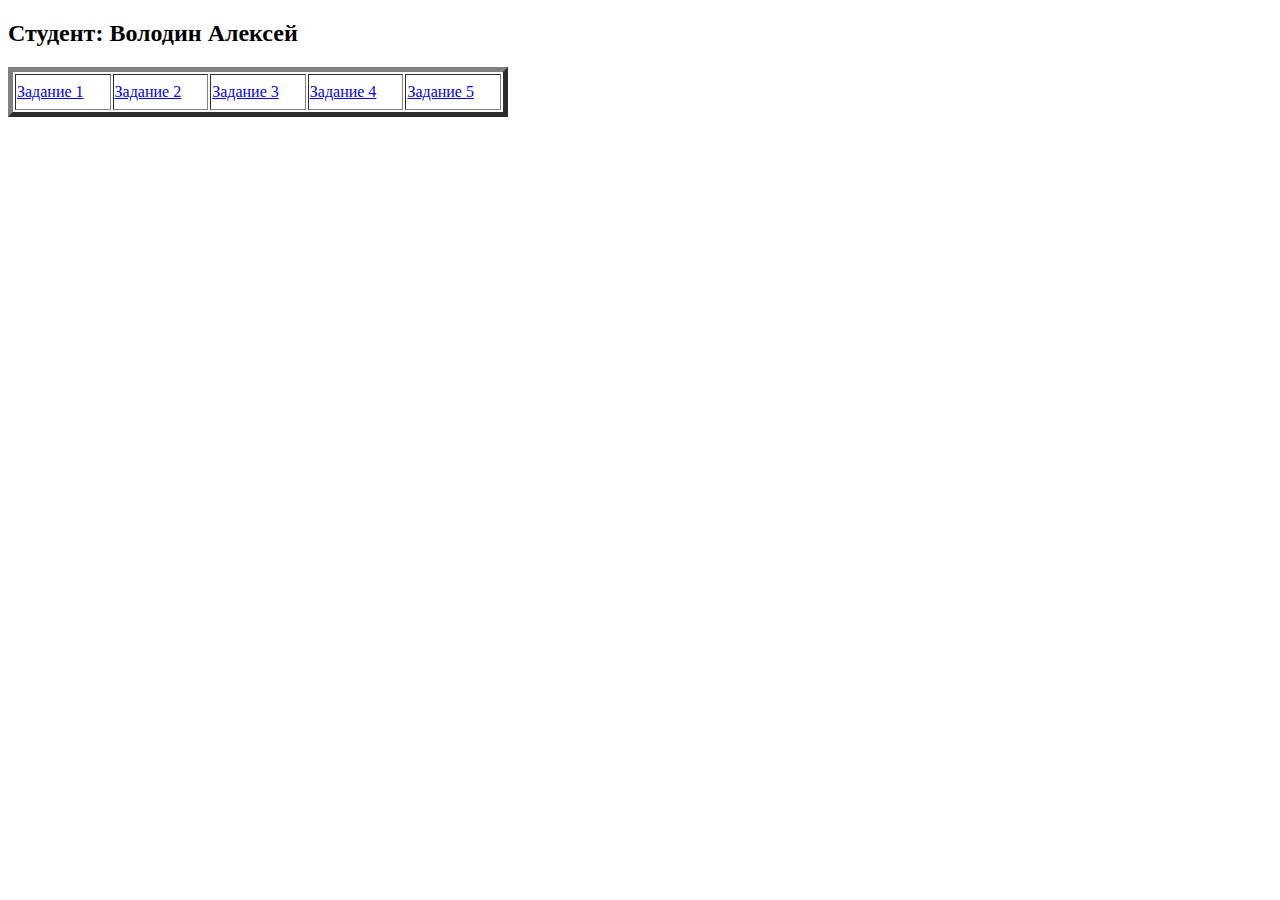
<file: index.html>
<!DOCTYPE html>
<html lang="ru">
<head>
    <meta charset="UTF-8">
    <meta name="viewport" content="width=device-width, initial-scale=1.0">
    <title>Домашнее задание к лекции 2.</title>
</head>
<body>
    <h2>Студент: Володин Алексей</h2>
    <table border="5" width="500" height="50">
        <tr>
            <td><a href="task1.html">Задание 1</a></td>
            <td><a href="task2.html">Задание 2</a></td>
            <td><a href="task3.html">Задание 3</a></td>
            <td><a href="task4.html">Задание 4</a></td>
            <td><a href="task5.html">Задание 5</a></td>
        </tr>
    </table>
</body>
</html>
</file>
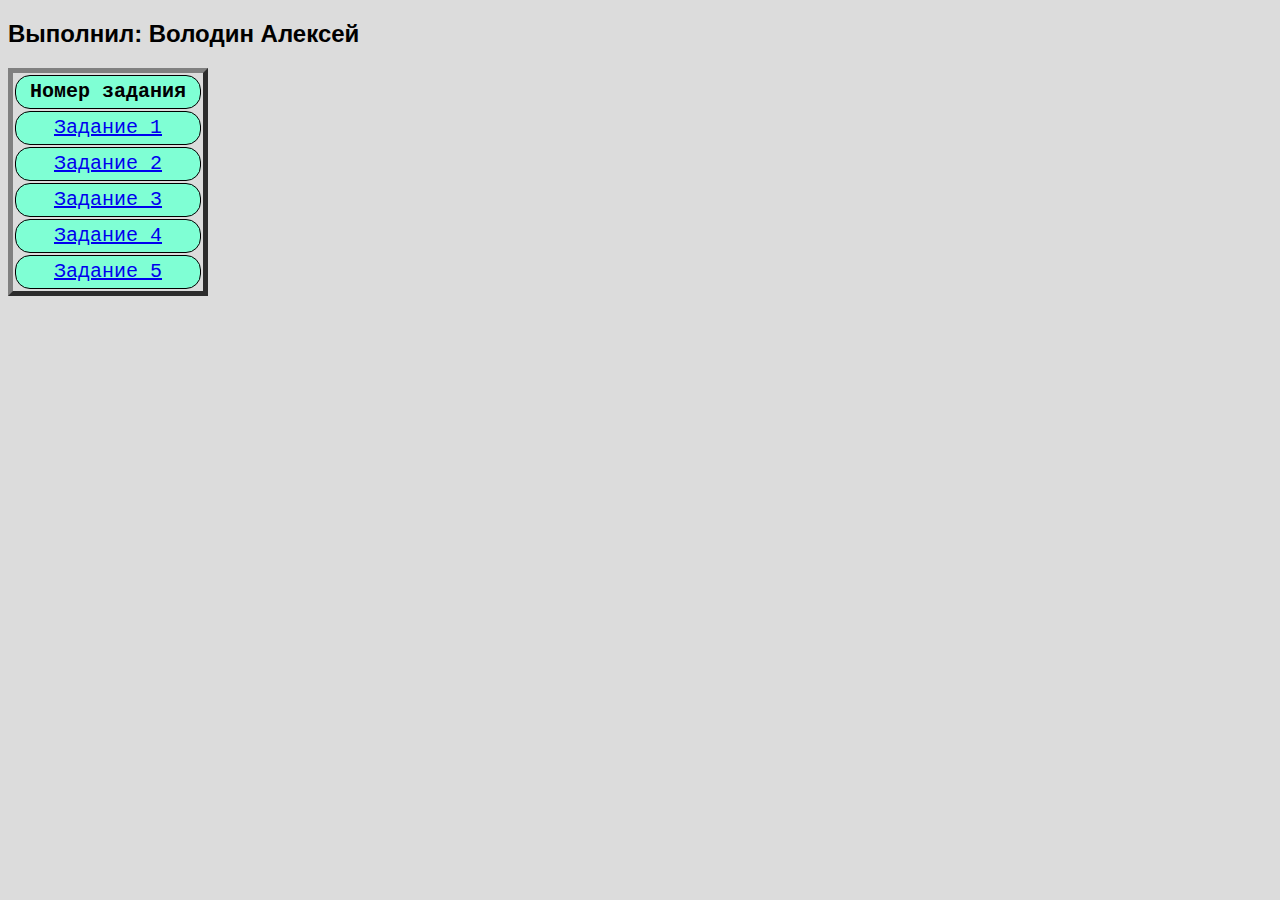
<file: lection_2/index.html>
<!DOCTYPE html>
<html lang="ru">
<head>
    <meta charset="UTF-8">
    <meta name="viewport" content="width=device-width, initial-scale=1.0">
    <title>Домашнее задание к лекции 2.</title>
    <link rel="stylesheet" href="css/styles.css">
</head>
<body>
    <h2>Выполнил: Володин Алексей</h2>
    <table border="5" width="200" height="50">
        <tr>
            <th>Номер задания</th>
        </tr>
        <tr>
            <td><a href="task1.html">Задание 1</a></td>
        </tr>
        <tr>
            <td><a href="task2.html">Задание 2</a></td>
        </tr>
        <tr>
            <td><a href="task3.html">Задание 3</a></td>
        </tr>
        <tr>
            <td><a href="task4.html">Задание 4</a></td>
        </tr>
        <tr>
            <td><a href="task5.html">Задание 5</a></td>
        </tr>
    </table>
</body>
</html>
</file>
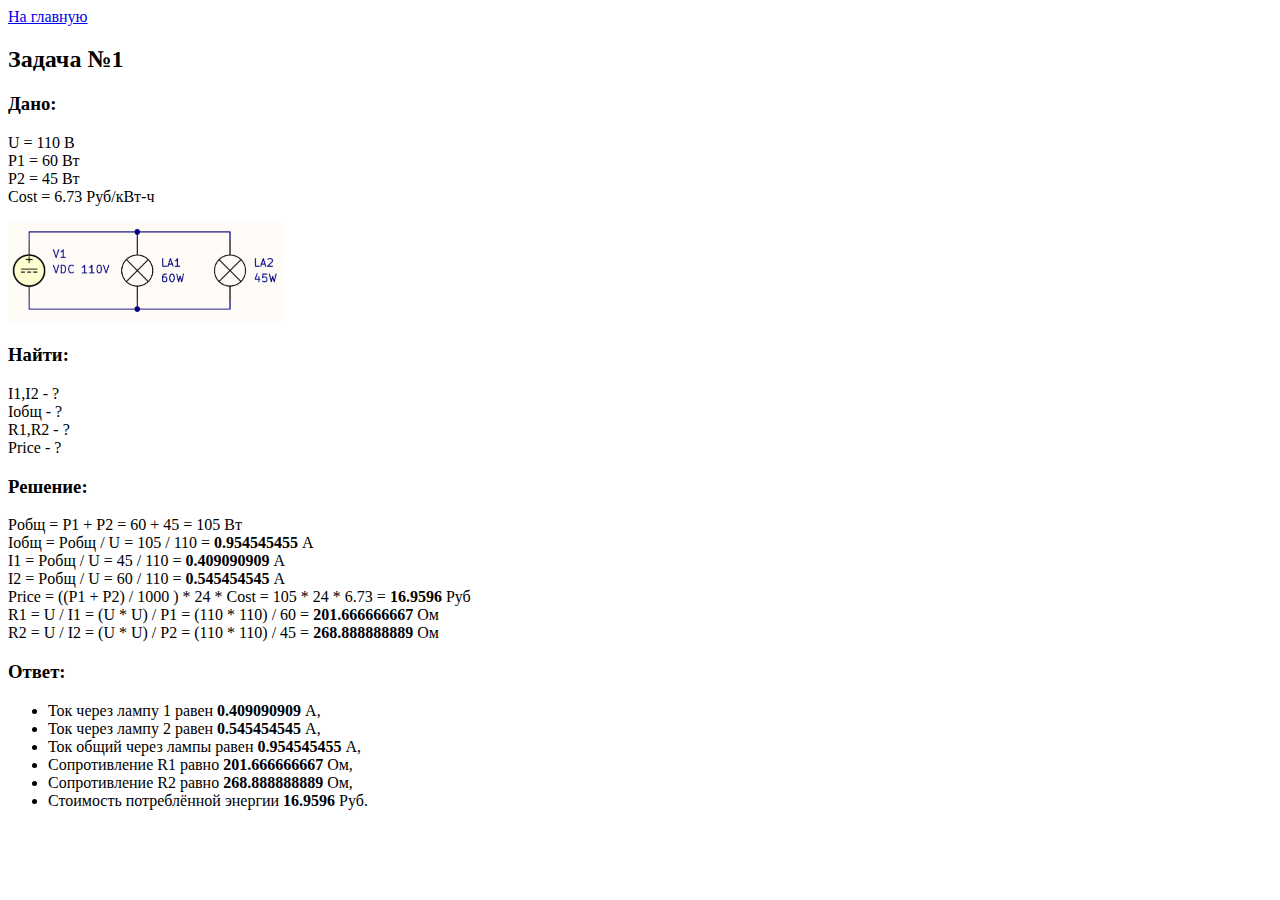
<file: task1.html>
<!DOCTYPE html>
<html lang="ru">
  <head>
    <meta charset="UTF-8" />
    <meta name="viewport" content="width=device-width, initial-scale=1.0" />
    <title>Задача 1</title>
  </head>
  <body>
    <div>
      <a href="index.html">На главную</a>
      <h2>Задача №1</h2>
      <h3>Дано:</h3>
      <p>
        U = 110 В<br />
        P1 = 60 Вт<br />
        P2 = 45 Вт<br />
        Cost = 6.73 Руб/кВт-ч<br />
      </p>
      <img src="img/task1.png" alt="Схема 1" height="100" />
      <h3>Найти:</h3>
      I1,I2 - ?<br />
      Iобщ - ?<br />
      R1,R2 - ?<br />
      Price - ?<br />
      <h3>Решение:</h3>
      Pобщ = P1 + P2 = 60 + 45 = 105 Вт <br />
      Iобщ = Pобщ / U = 105 / 110 = <b>0.954545455</b> А<br />
      I1 = Pобщ / U = 45 / 110 = <b>0.409090909</b> А<br />
      I2 = Pобщ / U = 60 / 110 = <b>0.545454545</b> А<br />
      Price = ((P1 + P2) / 1000 ) * 24 * Cost = 105 * 24 * 6.73 =
      <b>16.9596</b> Руб<br />
      R1 = U / I1 = (U * U) / P1 = (110 * 110) / 60 =
      <b>201.666666667</b> Ом<br />
      R2 = U / I2 = (U * U) / P2 = (110 * 110) / 45 =
      <b>268.888888889</b> Ом<br />
      <h3>Ответ:</h3>
      <ul>
        <li>Ток через лампу 1 равен <b>0.409090909</b> А,</li>
        <li>Ток через лампу 2 равен <b>0.545454545</b> А,</li>
        <li>Ток общий через лампы равен <b>0.954545455</b> А,</li>
        <li>Сопротивление R1 равно <b>201.666666667</b> Ом,</li>
        <li>Сопротивление R2 равно <b>268.888888889</b> Ом,</li>
        <li>Стоимость потреблённой энергии <b>16.9596</b> Руб.</li>
      </ul>
    </div>
  </body>
</html>
</file>
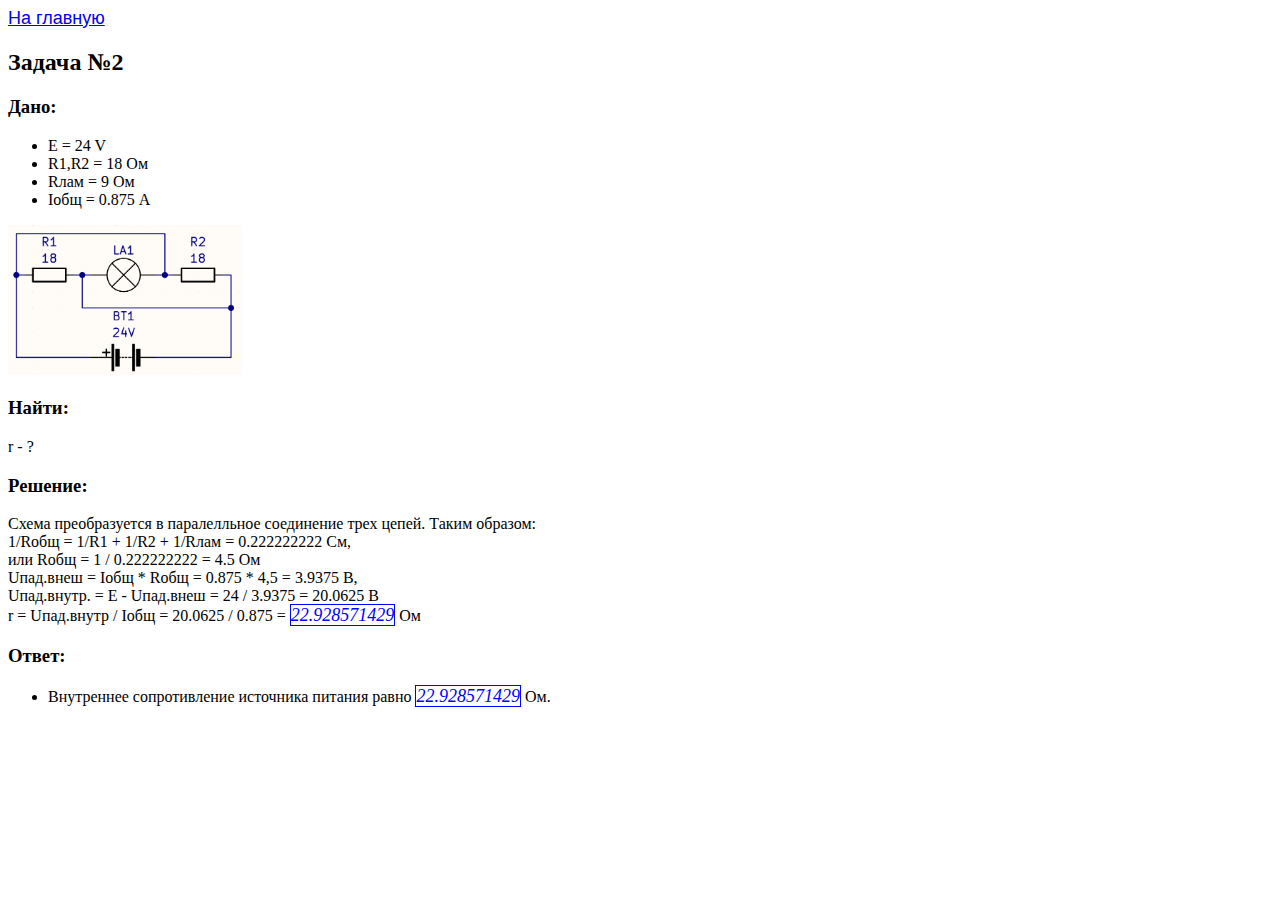
<file: task2.html>
<!DOCTYPE html>
<html lang="ru">
  <head>
    <meta charset="UTF-8" />
    <meta name="viewport" content="width=device-width, initial-scale=1.0" />
    <title>Задача 2</title>
    <link rel="stylesheet" href="css/styles.css">
  </head>
  <body>
    <div>
      <a href="index.html">На главную</a>
      <h2>Задача №2</h2>
      <h3>Дано:</h3>
      <ul>
        <li>E = 24 V</li>
        <li>R1,R2 = 18 Ом</li>
        <li>Rлам = 9 Ом</li>
        <li>Iобщ = 0.875 А</li>
      </ul>
      <img src="img/task2.png" alt="Схема 2" height="150" />
      <h3>Найти:</h3>
      r - ?
      <h3>Решение:</h3>
      Схема преобразуется в паралелльное соединение трех цепей. Таким образом:
      <br />
      1/Rобщ = 1/R1 + 1/R2 + 1/Rлам = 0.222222222 См,<br />
      или Rобщ = 1 / 0.222222222 = 4.5 Ом<br />
      Uпад.внеш = Iобщ * Rобщ = 0.875 * 4,5 = 3.9375 В,<br />
      Uпад.внутр. = E - Uпад.внеш = 24 / 3.9375 = 20.0625 В <br />
      r = Uпад.внутр / Iобщ = 20.0625 / 0.875 = <span>22.928571429</span> Ом<br />
      <h3>Ответ:</h3>
      <ul>
        <li>
          Внутреннее сопротивление источника питания равно
          <span>22.928571429</span> Ом.
        </li>
      </ul>
    </div>
  </body>
</html>
</file>
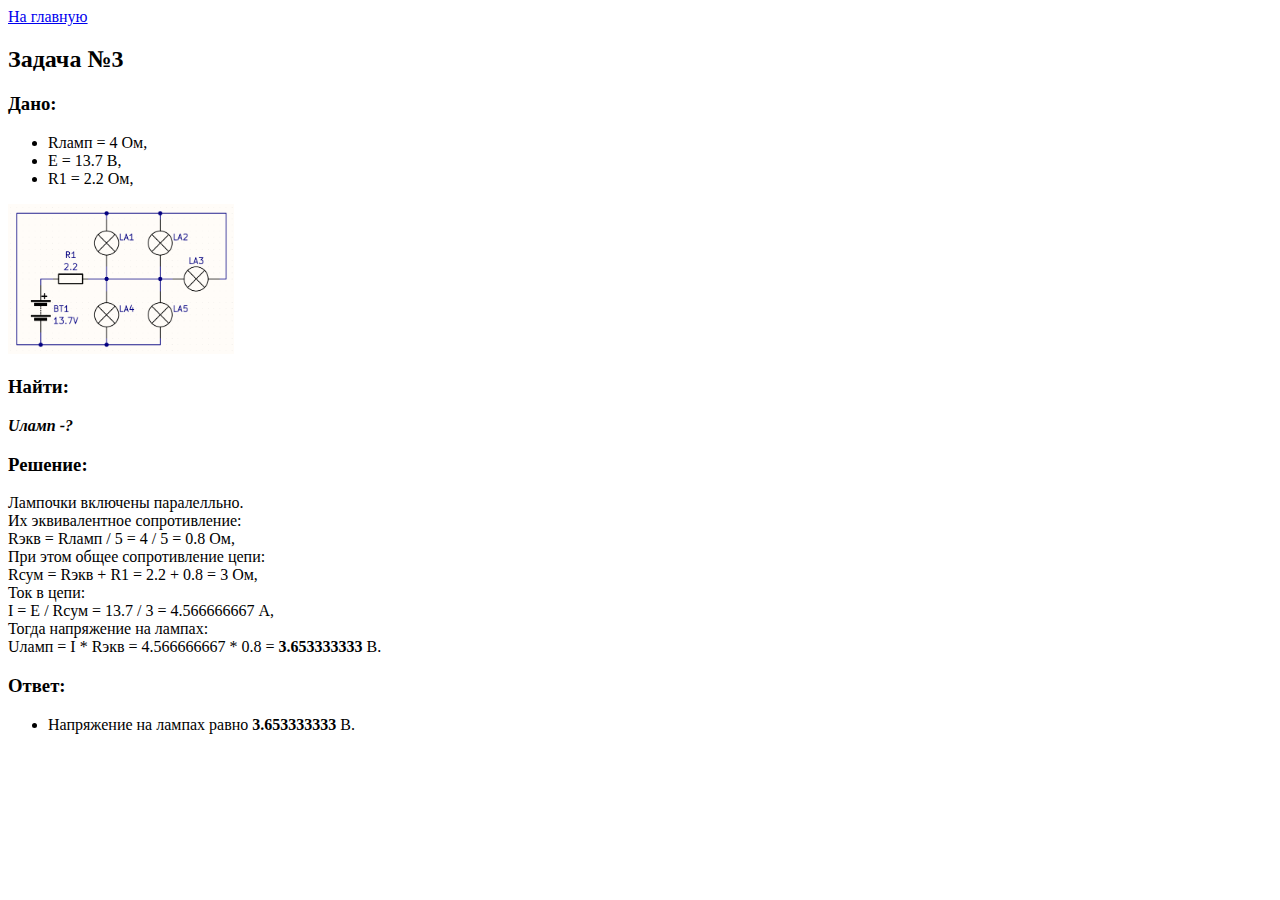
<file: task3.html>
<!DOCTYPE html>
<html lang="ru">
  <head>
    <meta charset="UTF-8" />
    <meta name="viewport" content="width=device-width, initial-scale=1.0" />
    <title>Задача 3</title>
  </head>
  <body>
    <div>
      <a href="index.html">На главную</a>
      <h2>Задача №3</h2>
      <h3>Дано:</h3>
      <ul>
        <li>Rламп = 4 Ом,</li>
        <li>E = 13.7 В,</li>
        <li>R1 = 2.2 Ом,</li>
      </ul>
      <img src="img/task3.png" alt="Схема 3" height="150" />
      <h3>Найти:</h3>
      <b><i>Uламп -?</i></b>
      <h3>Решение:</h3>
      Лампочки включены паралелльно. <br />
      Их эквивалентное сопротивление: <br />
      Rэкв = Rламп / 5 = 4 / 5 = 0.8 Ом,<br />
      При этом общее сопротивление цепи: <br />
      Rсум = Rэкв + R1 = 2.2 + 0.8 = 3 Ом,<br />
      Ток в цепи: <br />
      I = E / Rсум = 13.7 / 3 = 4.566666667 A,<br />
      Тогда напряжение на лампах: <br />
      Uламп = I * Rэкв = 4.566666667 * 0.8 = <b>3.653333333 </b> В. <br>
      <h3>Ответ:</h3>
      <ul>
        <li>Напряжение на лампах равно <b>3.653333333</b> В.</li>
      </ul>
    </div>
  </body>
</html>
</file>
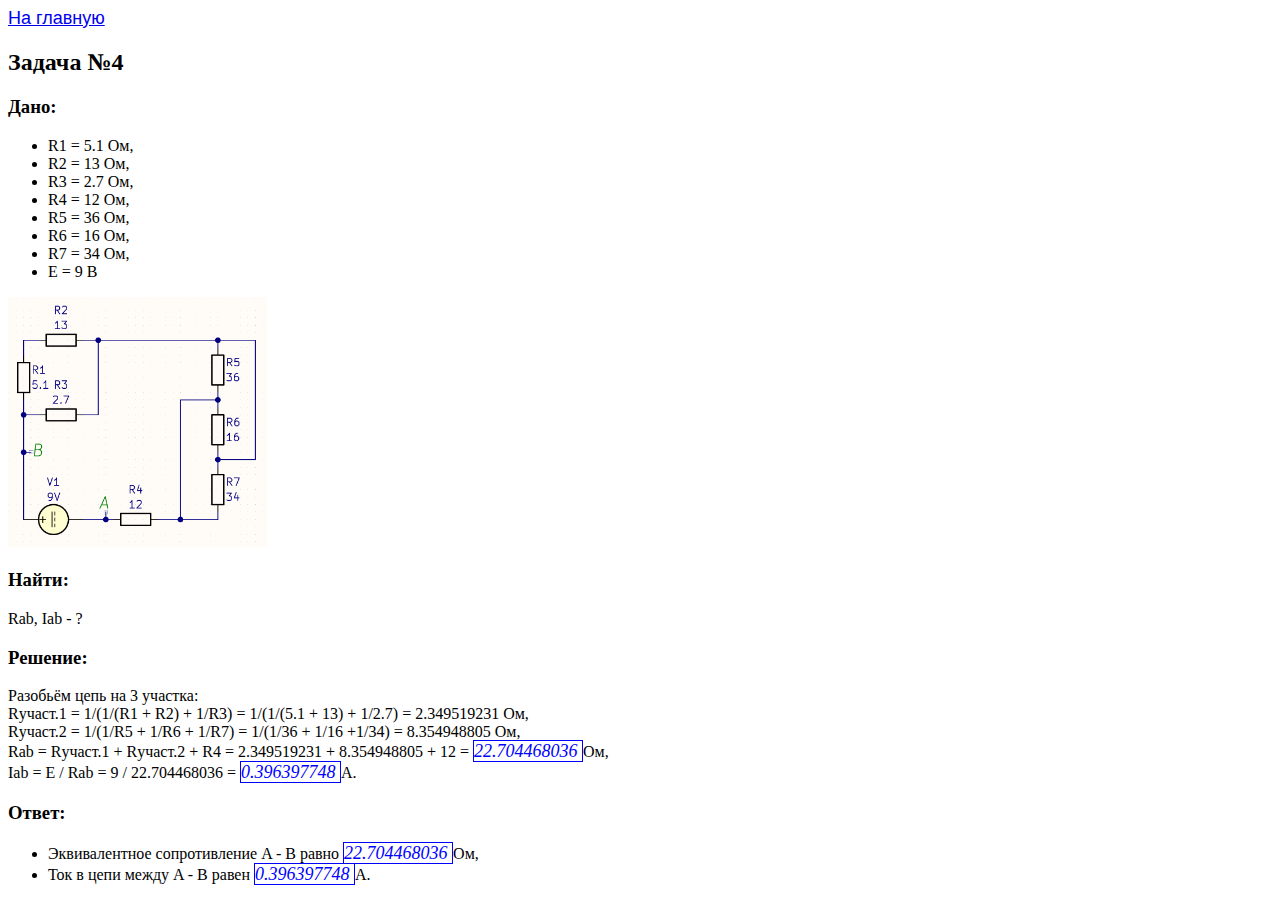
<file: task4.html>
<!DOCTYPE html>
<html lang="ru">
  <head>
    <meta charset="UTF-8" />
    <meta name="viewport" content="width=device-width, initial-scale=1.0" />
    <title>Задача 4</title>
    <link rel="stylesheet" href="css/styles.css">
  </head>
  <body>
    <div>
      <a href="index.html">На главную</a>
      <h2>Задача №4</h2>
      <h3>Дано:</h3>
      <ul>
        <li>R1 = 5.1 Ом,</li>
        <li>R2 = 13 Ом,</li>
        <li>R3 = 2.7 Ом,</li>
        <li>R4 = 12 Ом,</li>
        <li>R5 = 36 Ом,</li>
        <li>R6 = 16 Ом,</li>
        <li>R7 = 34 Ом,</li>
        <li>E = 9 В</li>
      </ul>
      <img src="img/task4.png" alt="Схема 4" height="250" />
      <h3>Найти:</h3>
      Rab, Iab - ?
      <h3>Решение:</h3>
      Разобьём цепь на 3 участка: <br />
      Rучаст.1 = 1/(1/(R1 + R2) + 1/R3) = 1/(1/(5.1 + 13) + 1/2.7) = 2.349519231
      Ом,<br />
      Rучаст.2 = 1/(1/R5 + 1/R6 + 1/R7) = 1/(1/36 + 1/16 +1/34) = 8.354948805
      Ом, <br />
      Rab = Rучаст.1 + Rучаст.2 + R4 = 2.349519231 + 8.354948805 + 12 =
      <span>22.704468036 </span>Ом,<br />
      Iab = E / Rab = 9 / 22.704468036 = <span>0.396397748 </span>А. <br />
      <h3>Ответ:</h3>
      <ul>
        <li>Эквивалентное сопротивление A - B равно <span>22.704468036 </span>Ом,</li>
        <li>Ток в цепи между A - B равен <span>0.396397748 </span>А.</li>
      </ul>
    </div>
  </body>
</html>
</file>
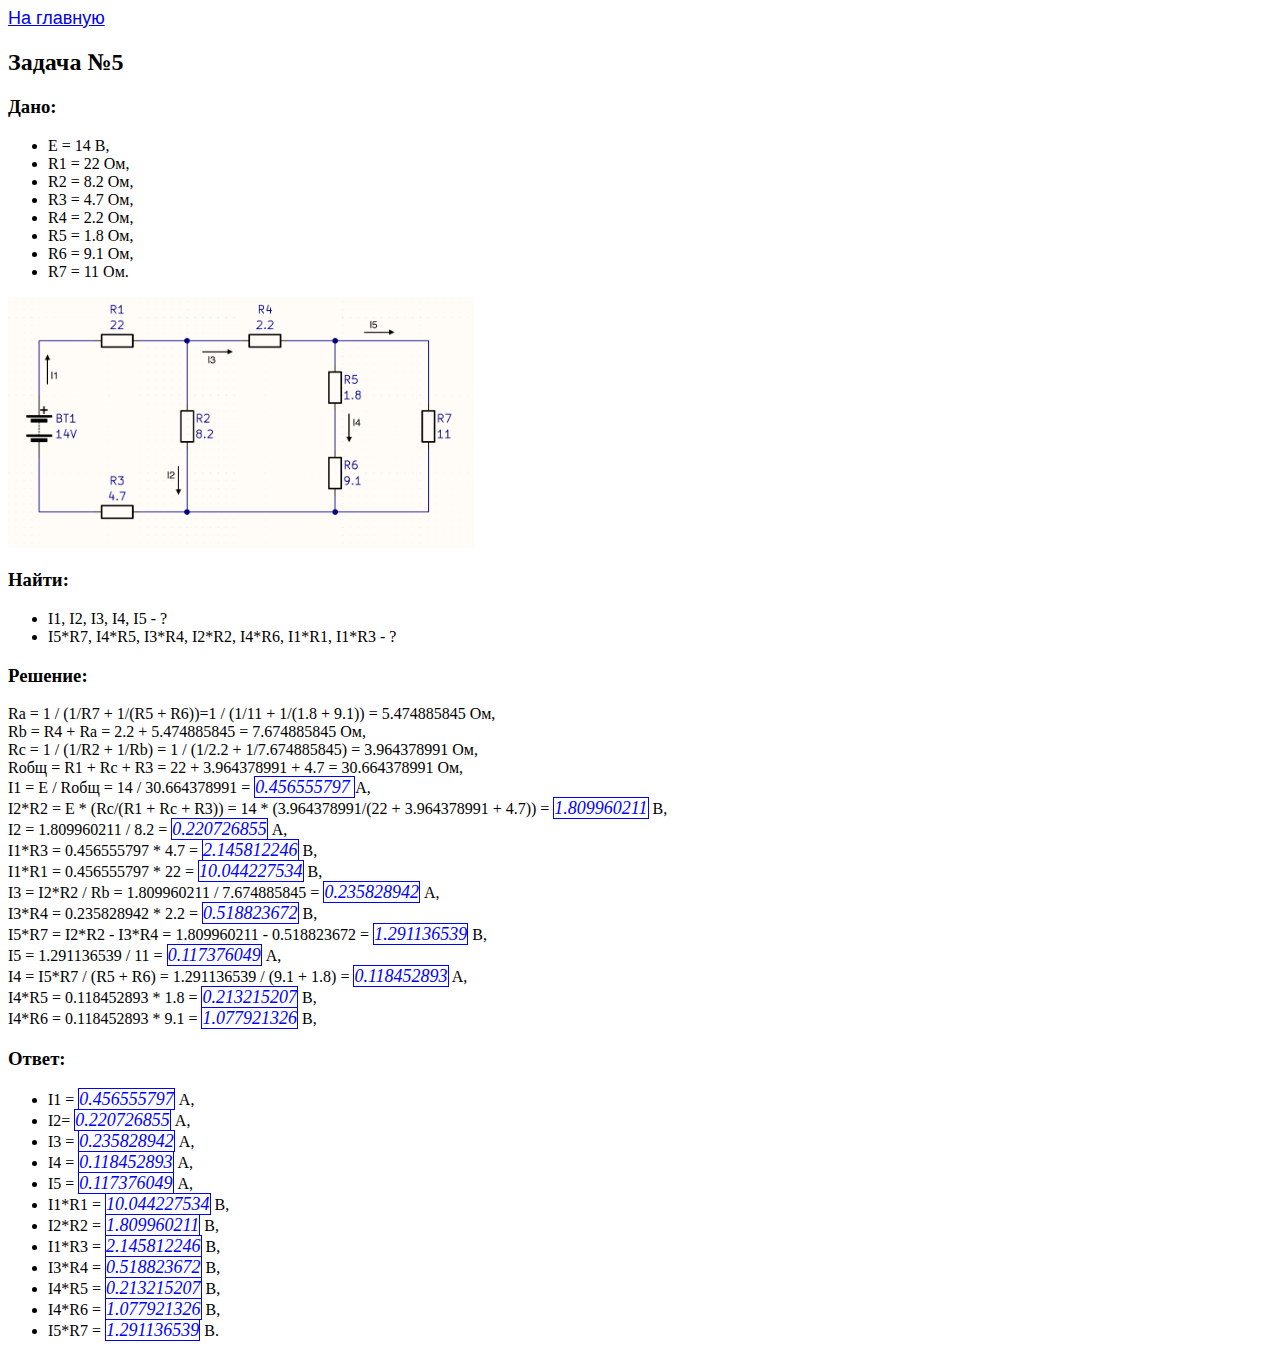
<file: task5.html>
<!DOCTYPE html>
<html lang="ru">
  <head>
    <meta charset="UTF-8" />
    <meta name="viewport" content="width=device-width, initial-scale=1.0" />
    <title>Задача 5</title>
    <link rel="stylesheet" href="css/styles.css">
  </head>
  <body>
    <div>
      <a href="index.html">На главную</a>
      <h2>Задача №5</h2>
      <h3>Дано:</h3>
      <ul>
        <li>E = 14 В,</li>
        <li>R1 = 22 Ом,</li>
        <li>R2 = 8.2 Ом,</li>
        <li>R3 = 4.7 Ом,</li>
        <li>R4 = 2.2 Ом,</li>
        <li>R5 = 1.8 Ом,</li>
        <li>R6 = 9.1 Ом,</li>
        <li>R7 = 11 Ом.</li>
      </ul>
      <img src="img/task5.png" alt="Схема 5" height="250" />
      <h3>Найти:</h3>
      <ul>
        <li>
          I1, I2, I3, I4, I5 - ?
        </li>
        <li>
          I5*R7, I4*R5, I3*R4, I2*R2, I4*R6, I1*R1, I1*R3 - ?
        </li>
      </ul>
      <h3>Решение:</h3>
      Ra = 1 / (1/R7 + 1/(R5 + R6))=1 / (1/11 + 1/(1.8 + 9.1)) = 5.474885845
      Ом,<br />
      Rb = R4 + Ra = 2.2 + 5.474885845 = 7.674885845 Ом,<br />
      Rc = 1 / (1/R2 + 1/Rb) = 1 / (1/2.2 + 1/7.674885845) = 3.964378991 Ом,<br />
      Rобщ = R1 + Rc + R3 = 22 + 3.964378991 + 4.7 = 30.664378991 Ом, <br />
      I1 = E / Rобщ = 14 / 30.664378991 = <span>0.456555797 </span>А,<br />
      I2*R2 = E * (Rc/(R1 + Rc + R3)) = 14 * (3.964378991/(22 + 3.964378991 +
      4.7)) = <span>1.809960211</span> В,<br />
      I2 = 1.809960211 / 8.2 = <span>0.220726855</span> А,<br />
      I1*R3 = 0.456555797 * 4.7 = <span>2.145812246</span> В,<br />
      I1*R1 = 0.456555797 * 22 = <span>10.044227534</span> В,<br />
      I3 = I2*R2 / Rb = 1.809960211 / 7.674885845 = <span>0.235828942</span> А,<br />
      I3*R4 = 0.235828942 * 2.2 = <span>0.518823672</span> В,<br />
      I5*R7 = I2*R2 - I3*R4 = 1.809960211 - 0.518823672 =
      <span>1.291136539</span> В,<br />
      I5 = 1.291136539 / 11 = <span>0.117376049</span> А,<br />
      I4 = I5*R7 / (R5 + R6) = 1.291136539 / (9.1 + 1.8) =
      <span>0.118452893</span> A,<br />
      I4*R5 = 0.118452893 * 1.8 = <span>0.213215207</span> В,<br>
      I4*R6 = 0.118452893 * 9.1 = <span>1.077921326</span> В,<br>
      <h3>Ответ:</h3>
      <ul>
        <li>I1 = <span>0.456555797</span> А,</li>
        <li>I2= <span>0.220726855</span> А,</li>
        <li>I3 = <span>0.235828942</span> А,</li>
        <li>I4 = <span>0.118452893</span> А,</li>
        <li>I5 = <span>0.117376049</span> А,</li>
        <li>I1*R1 = <span>10.044227534</span> В,</li>
        <li>I2*R2 = <span>1.809960211</span> В,</li>
        <li>I1*R3 = <span>2.145812246</span> В,</li>
        <li>I3*R4 = <span>0.518823672</span> В,</li>
        <li>I4*R5 = <span>0.213215207</span> В,</li>
        <li>I4*R6 = <span>1.077921326</span> В,</li>
        <li>I5*R7 = <span>1.291136539</span> В.</li>
      </ul>
    </div>
  </body>
</html>
</file>
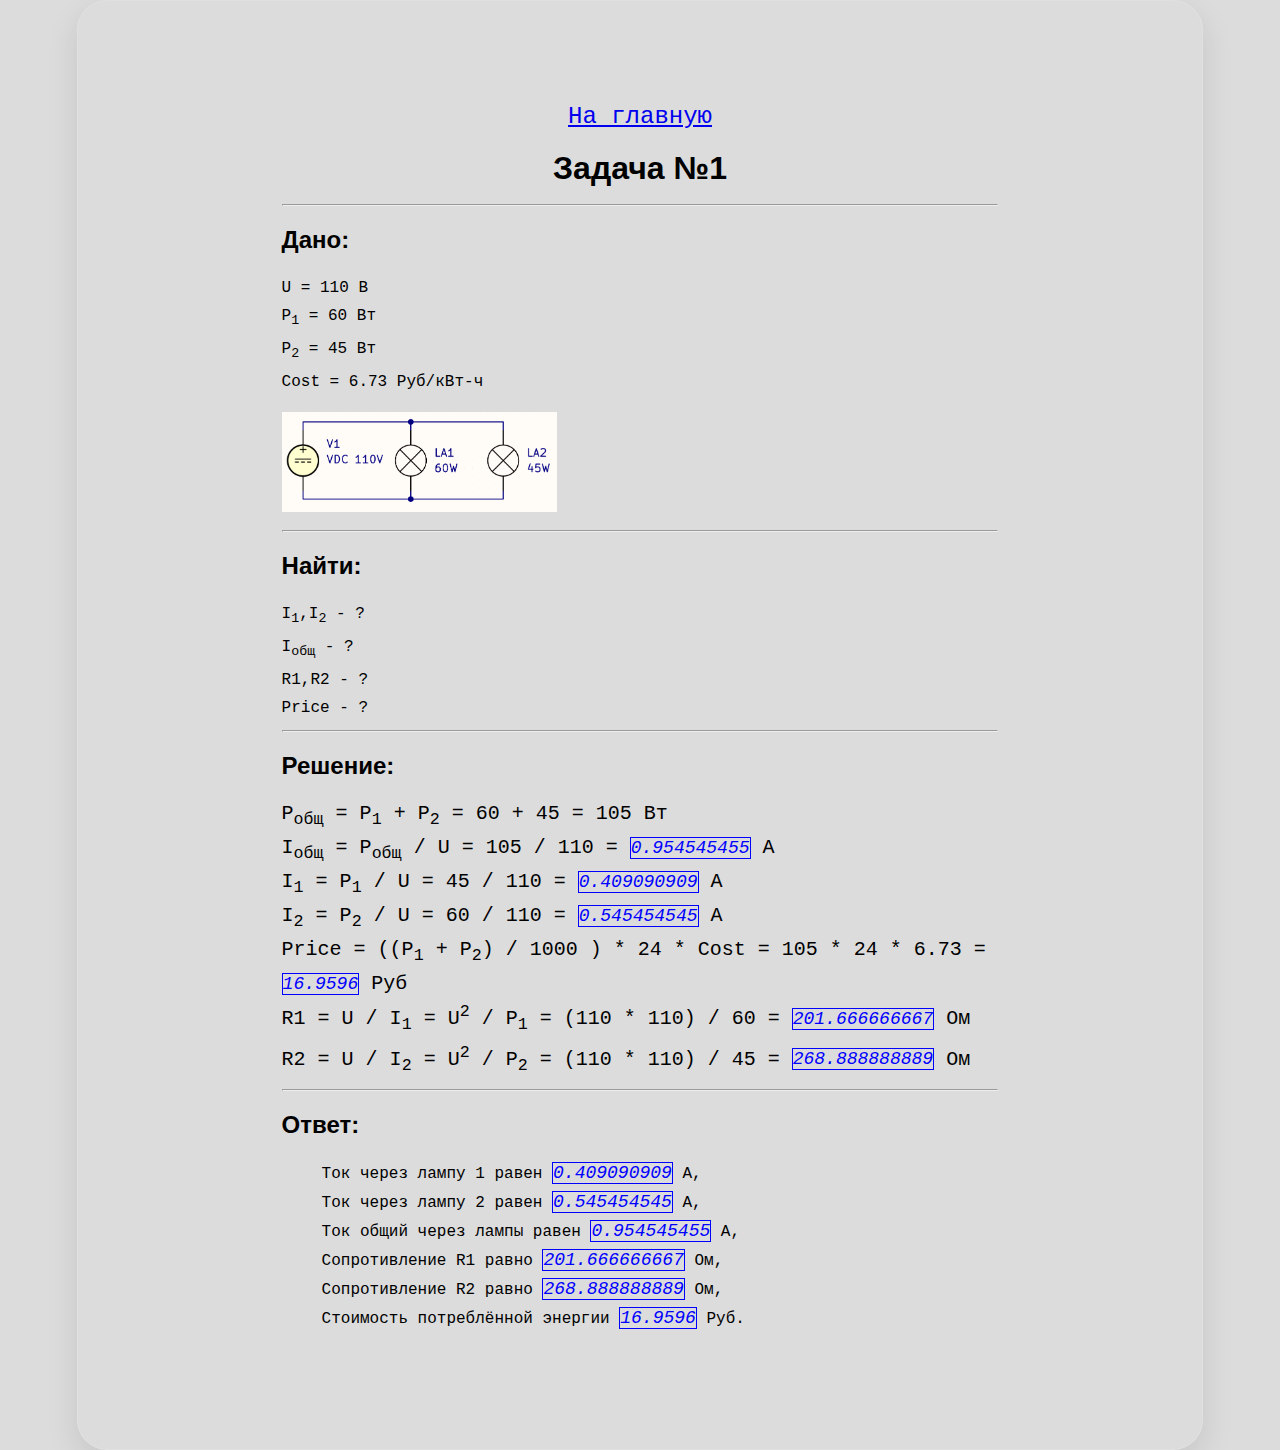
<file: lection_2/task1.html>
<!DOCTYPE html>
<html lang="ru">
  <head>
    <meta charset="UTF-8" />
    <meta name="viewport" content="width=device-width, initial-scale=1.0" />
    <title>Задача 1</title>
    <link rel="stylesheet" href="css/styles.css">
  </head>
  <body class="body">
    <div class="for_back">      
      <a href="index.html">На главную</a>
    </div>
    <div class="for_body">
      <h1>Задача №1</h1>
      <hr>
      <h2>Дано:</h2>
      <p>
        U = 110 В<br />
        P<sub>1</sub> = 60 Вт<br />
        P<sub>2</sub> = 45 Вт<br />
        Cost = 6.73 Руб/кВт-ч<br />
      </p>
      <img src="img/task1.png" alt="Схема 1" height="100" />
      <hr>
      <h2>Найти:</h2>
      I<sub>1</sub>,I<sub>2</sub> - ?<br />
      I<sub>общ</sub> - ?<br />
      R1,R2 - ?<br />
      Price - ?<br />
      <hr>
      <h2>Решение:</h2>
      <div id="resolv">
        P<sub>общ</sub> = P<sub>1</sub> + P<sub>2</sub> = 60 + 45 = 105 Вт <br />
        I<sub>общ</sub> = P<sub>общ</sub> / U = 105 / 110 = <span>0.954545455</span> А<br />
        I<sub>1</sub> = P<sub>1</sub> / U = 45 / 110 = <span>0.409090909</span> А<br />
        I<sub>2</sub> = P<sub>2</sub> / U = 60 / 110 = <span>0.545454545</span> А<br />
        Price = ((P<sub>1</sub> + P<sub>2</sub>) / 1000 ) * 24 * Cost = 105 * 24 * 6.73 =
        <span>16.9596</span> Руб<br />
        R1 = U / I<sub>1</sub> = U<sup>2</sup> / P<sub>1</sub> = (110 * 110) / 60 =
        <span>201.666666667</span> Ом<br />
        R2 = U / I<sub>2</sub> = U<sup>2</sup> / P<sub>2</sub> = (110 * 110) / 45 =
        <span>268.888888889</span> Ом<br />
        <hr>
      </div>
      <h2>Ответ:</h2>
      <ul>
        <li>Ток через лампу 1 равен <span>0.409090909</span> А,</li>
        <li>Ток через лампу 2 равен <span>0.545454545</span> А,</li>
        <li>Ток общий через лампы равен <span>0.954545455</span> А,</li>
        <li>Сопротивление R1 равно <span>201.666666667</span> Ом,</li>
        <li>Сопротивление R2 равно <span>268.888888889</span> Ом,</li>
        <li>Стоимость потреблённой энергии <span>16.9596</span> Руб.</li>
      </ul>
    </div>
  </body>
</html>
</file>
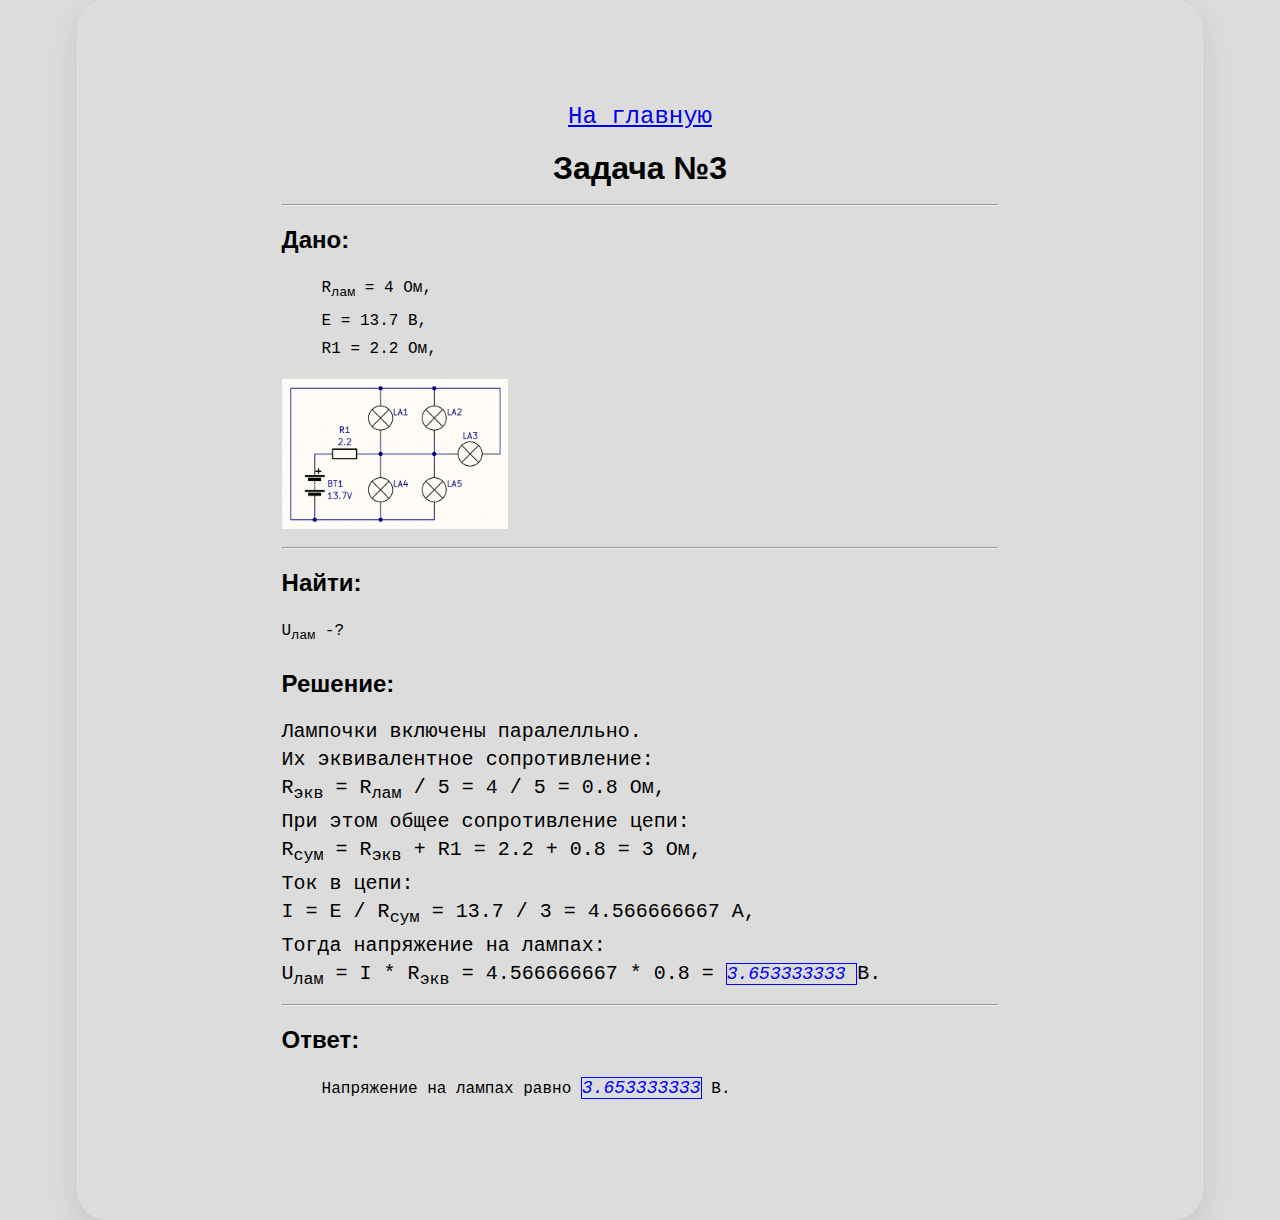
<file: lection_2/task3.html>
<!DOCTYPE html>
<html lang="ru">
  <head>
    <meta charset="UTF-8" />
    <meta name="viewport" content="width=device-width, initial-scale=1.0" />
    <title>Задача 3</title>
    <link rel="stylesheet" href="css/styles.css">
  </head>
  <body class="body">
    <div class="for_back">
      <a href="index.html">На главную</a>
    </div>
    <div class="for_body">
      <h1>Задача №3</h1>
      <hr>
      <h2>Дано:</h2>
      <ul>
        <li>R<sub>лам</sub> = 4 Ом,</li>
        <li>E = 13.7 В,</li>
        <li>R1 = 2.2 Ом,</li>
      </ul>
      <img src="img/task3.png" alt="Схема 3" height="150" />
      <hr>
      <h2>Найти:</h2>
      U<sub>лам</sub> -?
      <h2>Решение:</h2>
      <div id="resolv">
        Лампочки включены паралелльно. <br />
        Их эквивалентное сопротивление: <br />
        R<sub>экв</sub> = R<sub>лам</sub> / 5 = 4 / 5 = 0.8 Ом,<br />
        При этом общее сопротивление цепи: <br />
        R<sub>сум</sub> = R<sub>экв</sub> + R1 = 2.2 + 0.8 = 3 Ом,<br />
        Ток в цепи: <br />
        I = E / R<sub>сум</sub> = 13.7 / 3 = 4.566666667 A,<br />
        Тогда напряжение на лампах: <br />
        U<sub>лам</sub> = I * R<sub>экв</sub> = 4.566666667 * 0.8 = <span>3.653333333 </span> В. <br>
        <hr>
      </div>
        <h2>Ответ:</h2>
        <ul>
          <li>Напряжение на лампах равно <span>3.653333333</span> В.</li>
        </ul>  
    </div>
  </body>
</html>
</file>
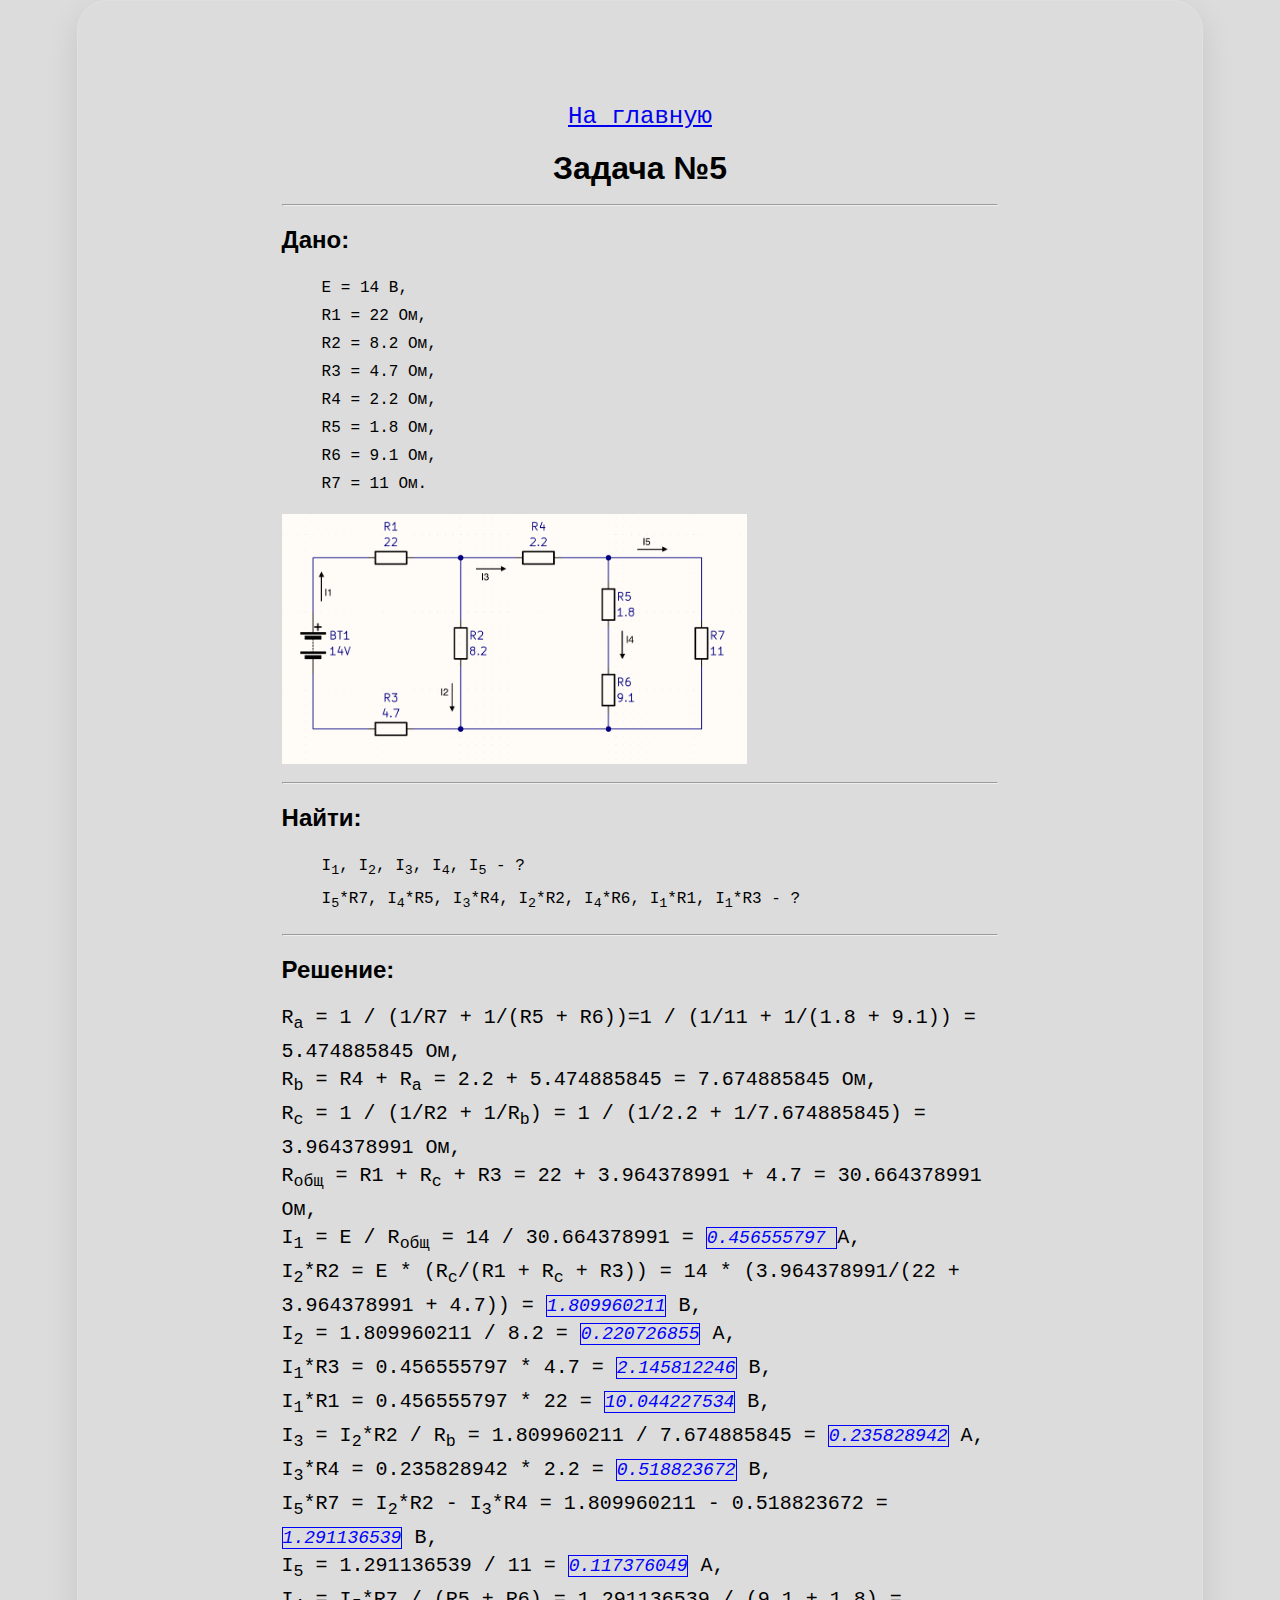
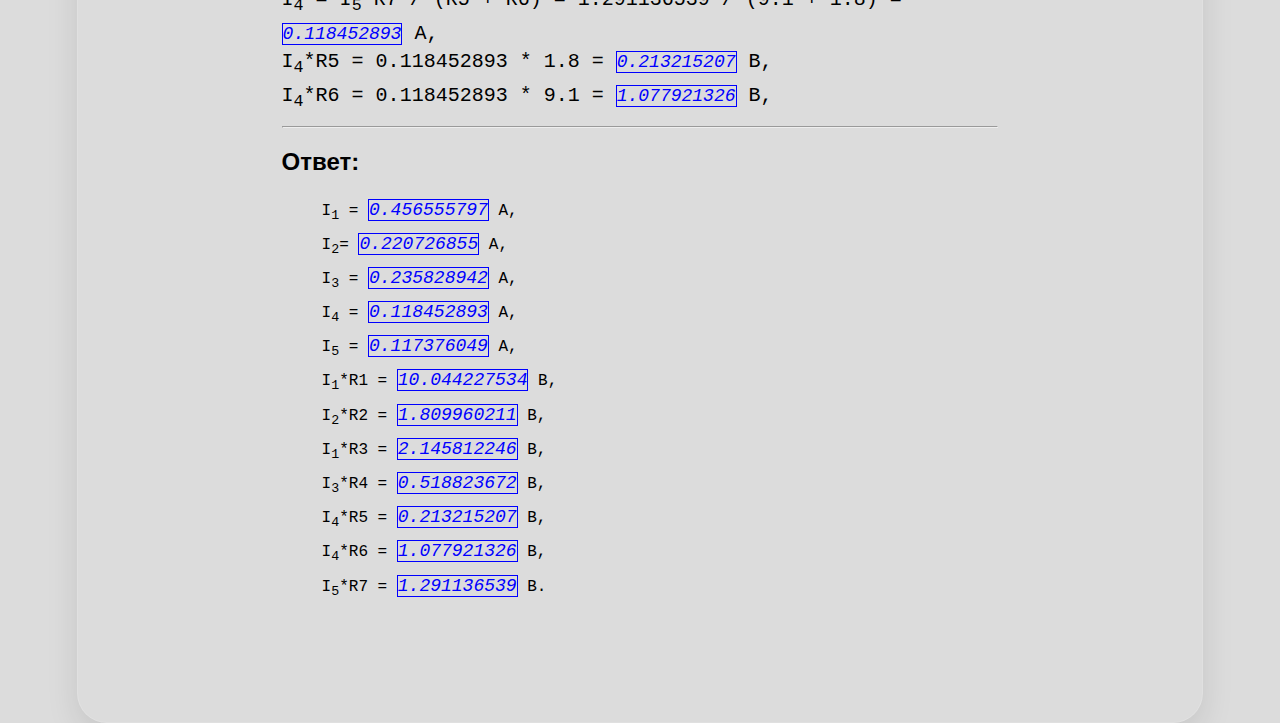
<file: lection_2/task5.html>
<!DOCTYPE html>
<html lang="ru">
  <head>
    <meta charset="UTF-8" />
    <meta name="viewport" content="width=device-width, initial-scale=1.0" />
    <title>Задача 5</title>
    <link rel="stylesheet" href="css/styles.css">
  </head>
  <body class="body">
    <div class="for_back">
      <a href="index.html">На главную</a>
    </div>
    <div class="for_body">
      <h1>Задача №5</h1>
      <hr>
      <h2>Дано:</h2>
      <ul>
        <li>E = 14 В,</li>
        <li>R1 = 22 Ом,</li>
        <li>R2 = 8.2 Ом,</li>
        <li>R3 = 4.7 Ом,</li>
        <li>R4 = 2.2 Ом,</li>
        <li>R5 = 1.8 Ом,</li>
        <li>R6 = 9.1 Ом,</li>
        <li>R7 = 11 Ом.</li>
      </ul>
      <img src="img/task5.png" alt="Схема 5" height="250" />
      <hr>
      <h2>Найти:</h2>
      <ul>
        <li>
          I<sub>1</sub>, I<sub>2</sub>, I<sub>3</sub>, I<sub>4</sub>, I<sub>5</sub> - ?
        </li>
        <li>
          I<sub>5</sub>*R7, I<sub>4</sub>*R5, I<sub>3</sub>*R4, I<sub>2</sub>*R2, I<sub>4</sub>*R6, I<sub>1</sub>*R1, I<sub>1</sub>*R3 - ?
        </li>
      </ul>
      <hr>
      <h2>Решение:</h2>
      <div id="resolv">
        R<sub>a</sub> = 1 / (1/R7 + 1/(R5 + R6))=1 / (1/11 + 1/(1.8 + 9.1)) = 5.474885845
        Ом,<br />
        R<sub>b</sub> = R4 + R<sub>a</sub> = 2.2 + 5.474885845 = 7.674885845 Ом,<br />
        R<sub>c</sub> = 1 / (1/R2 + 1/R<sub>b</sub>) = 1 / (1/2.2 + 1/7.674885845) = 3.964378991 Ом,<br />
        R<sub>общ</sub> = R1 + R<sub>c</sub> + R3 = 22 + 3.964378991 + 4.7 = 30.664378991 Ом, <br />
        I<sub>1</sub> = E / R<sub>общ</sub> = 14 / 30.664378991 = <span>0.456555797 </span>А,<br />
        I<sub>2</sub>*R2 = E * (R<sub>c</sub>/(R1 + R<sub>c</sub> + R3)) = 14 * (3.964378991/(22 + 3.964378991 +
        4.7)) = <span>1.809960211</span> В,<br />
        I<sub>2</sub> = 1.809960211 / 8.2 = <span>0.220726855</span> А,<br />
        I<sub>1</sub>*R3 = 0.456555797 * 4.7 = <span>2.145812246</span> В,<br />
        I<sub>1</sub>*R1 = 0.456555797 * 22 = <span>10.044227534</span> В,<br />
        I<sub>3</sub> = I<sub>2</sub>*R2 / R<sub>b</sub> = 1.809960211 / 7.674885845 = <span>0.235828942</span> А,<br />
        I<sub>3</sub>*R4 = 0.235828942 * 2.2 = <span>0.518823672</span> В,<br />
        I<sub>5</sub>*R7 = I<sub>2</sub>*R2 - I<sub>3</sub>*R4 = 1.809960211 - 0.518823672 =
        <span>1.291136539</span> В,<br />
        I<sub>5</sub> = 1.291136539 / 11 = <span>0.117376049</span> А,<br />
        I<sub>4</sub> = I<sub>5</sub>*R7 / (R5 + R6) = 1.291136539 / (9.1 + 1.8) =
        <span>0.118452893</span> A,<br />
        I<sub>4</sub>*R5 = 0.118452893 * 1.8 = <span>0.213215207</span> В,<br>
        I<sub>4</sub>*R6 = 0.118452893 * 9.1 = <span>1.077921326</span> В,<br>
        <hr>
        </div>
      <h2>Ответ:</h2>
      <ul>
        <li>I<sub>1</sub> = <span>0.456555797</span> А,</li>
        <li>I<sub>2</sub>= <span>0.220726855</span> А,</li>
        <li>I<sub>3</sub> = <span>0.235828942</span> А,</li>
        <li>I<sub>4</sub> = <span>0.118452893</span> А,</li>
        <li>I<sub>5</sub> = <span>0.117376049</span> А,</li>
        <li>I<sub>1</sub>*R1 = <span>10.044227534</span> В,</li>
        <li>I<sub>2</sub>*R2 = <span>1.809960211</span> В,</li>
        <li>I<sub>1</sub>*R3 = <span>2.145812246</span> В,</li>
        <li>I<sub>3</sub>*R4 = <span>0.518823672</span> В,</li>
        <li>I<sub>4</sub>*R5 = <span>0.213215207</span> В,</li>
        <li>I<sub>4</sub>*R6 = <span>1.077921326</span> В,</li>
        <li>I<sub>5</sub>*R7 = <span>1.291136539</span> В.</li>
      </ul>
    </div>
  </body>
</html>
</file>
<file: lection_2/css/styles.css>
body {
    font-family: 'Courier New', Courier, monospace;
    font-size: 16px;
    line-height: 28px;
    background-color: rgb(220, 220, 220);
    /* background-image: url(../img/pattern-timer-grid-3.png); */
}

b {
    font-size: 18px;
    font-style: italic;
}

span {
    font-size: 18px;
    color: blue;
    font-style: oblique;
    border: 1px solid;
}

.for_back {
    font-size: 24px;
    line-height: 32px;
    text-align: center;
}

td, th {
    border: 1px solid;
    border-radius: 15px;
    font-size: 20px;
    background-color: aquamarine;
    text-align: center;
    height: 30px;
}

h1,h2 {
    color: black;
    text-align: left;
    font-family: Arial, Helvetica, sans-serif;
}

h1 {
    text-align: center;
}

ul {
    list-style-type: none;
}

body .for_body {
    padding-left: 15%;
    padding-right: 15%;

}

#resolv {
    font-size: 20px;
}

.body {
    position: relative;
    width: 1024px;
    margin: auto;
    padding: 100px 50px;
    box-shadow: 0 0.75rem 2rem 0 rgba(0, 0, 0, 0.1);
    border-radius: 30px;
    border: 1px solid rgba(255, 255, 255, 0.125);
}
</file>
<file: css/styles.css>
td, th {
    width: 200px;
    height: 50px;
    text-align: center;
}

b {
    font-size: 18px;
    font-style: italic;
}

a {
    font-size: 18px;
    font-family: Arial, Helvetica, sans-serif;
}

table {
    align-items: center;
}

span {
    font-size: 18px;
    color: blue;
    font-style: oblique;
    border: 1px solid;
}
</file>
